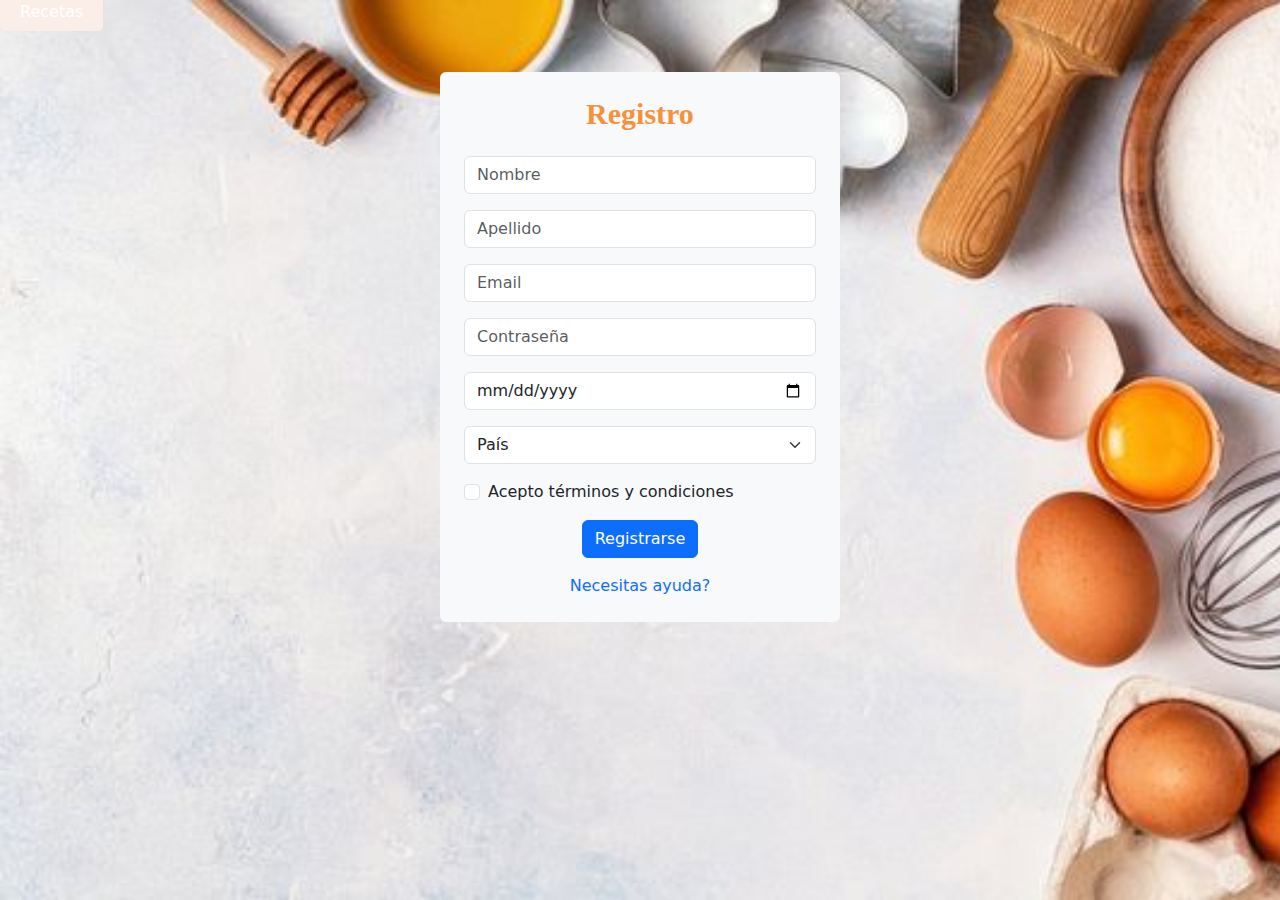
<file: formulario.html>
<html lang="en">
  <head>
    <meta charset="UTF-8" />
    <meta name="viewport" content="width=device-width, initial-scale=1.0" />
    <title>Registro | Recetas de cocina</title>
    <link
      href="https://cdn.jsdelivr.net/npm/bootstrap@5.3.0-alpha1/dist/css/bootstrap.min.css"
      rel="stylesheet"
    />
    <link rel="stylesheet" href="./registro.css" />
  </head>
  <body>
    <header>
      <a href="index.html" class="boton-regresar"> Recetas</a>
    </header>
    <main>
      <section class="Registro">
        <form
          action=""
          method="post"
          class="mx-auto mt-5 p-4 rounded bg-light"
          style="max-width: 400px"
        >
          <h2 class="text-center mb-4">Registro</h2>
          <div class="mb-3">
            <input
              type="text"
              class="form-control"
              placeholder="Nombre"
              required
              id="nombre"
              name="nombre"
            />
          </div>
          <div class="mb-3">
            <input
              type="text"
              class="form-control"
              placeholder="Apellido"
              maxlength="8"
              minlength="2"
              required
              id="apellido"
              name="apellido"
            />
          </div>
          <div class="mb-3">
            <input
              type="email"
              class="form-control"
              placeholder="Email"
              required
              id="email"
              name="email"
            />
          </div>
          <div class="mb-3">
            <input
              type="password"
              class="form-control"
              placeholder="Contraseña"
              required
              id="password"
              name="password"
              maxlength="8"
              pattern="^(?=.*[A-Z])(?=.*\d).+$"
              title="La contraseña debe contener al menos una letra mayúscula y un número."
            />
          </div>
          <div class="mb-3">
            <input
              type="date"
              class="form-control"
              placeholder="Fecha de Nacimiento (dd/mm/aaaa)"
              required
              id="fechanacimiento"
              name="fechaNacimiento"
            />
          </div>
          <div class="mb-3">
            <select class="form-select" name="pais" id="pais">
              <option value="">País</option>
              <option value="AR">Argentina</option>
              <option value="BO">Bolivia</option>
              <option value="BR">Brasil</option>
              <option value="CH">Chile</option>
              <option value="CO">Colombia</option>
              <option value="EC">Ecuador</option>
              <option value="PY">Paraguay</option>
              <option value="PE">Perú</option>
              <option value="UY">Uruguay</option>
              <option value="VE">Venezuela</option>
            </select>
          </div>
          <div class="mb-3 form-check">
            <input type="checkbox" class="form-check-input" id="terminos" />
            <label class="form-check-label" for="terminos"
              >Acepto términos y condiciones</label
            >
          </div>
          <div class="mb-3 text-center">
            <input type="submit" value="Registrarse" class="btn btn-primary" />
          </div>
          <div class="text-center">
            <a href="#">Necesitas ayuda?</a>
          </div>
        </form>
      </section>
    </main>

    <script src="https://cdn.jsdelivr.net/npm/bootstrap@5.3.0-alpha1/dist/js/bootstrap.bundle.min.js"></script>
  </body>
</html>
</file>
<file: registro.css>
@import "variables.css";
/*Registro*/
.boton-regresar {
  padding: 10px 20px;
  background-color: var(--primary);
  color: #fff;
  border: none;
  border-radius: 5px;
  text-decoration: none;
  cursor: pointer;
}

.boton-regresar:hover {
  background-color: var(--fifth);
}
body {
  background-image: url(img/fondococina.jpg);
  background-size: cover;
}
</file>
